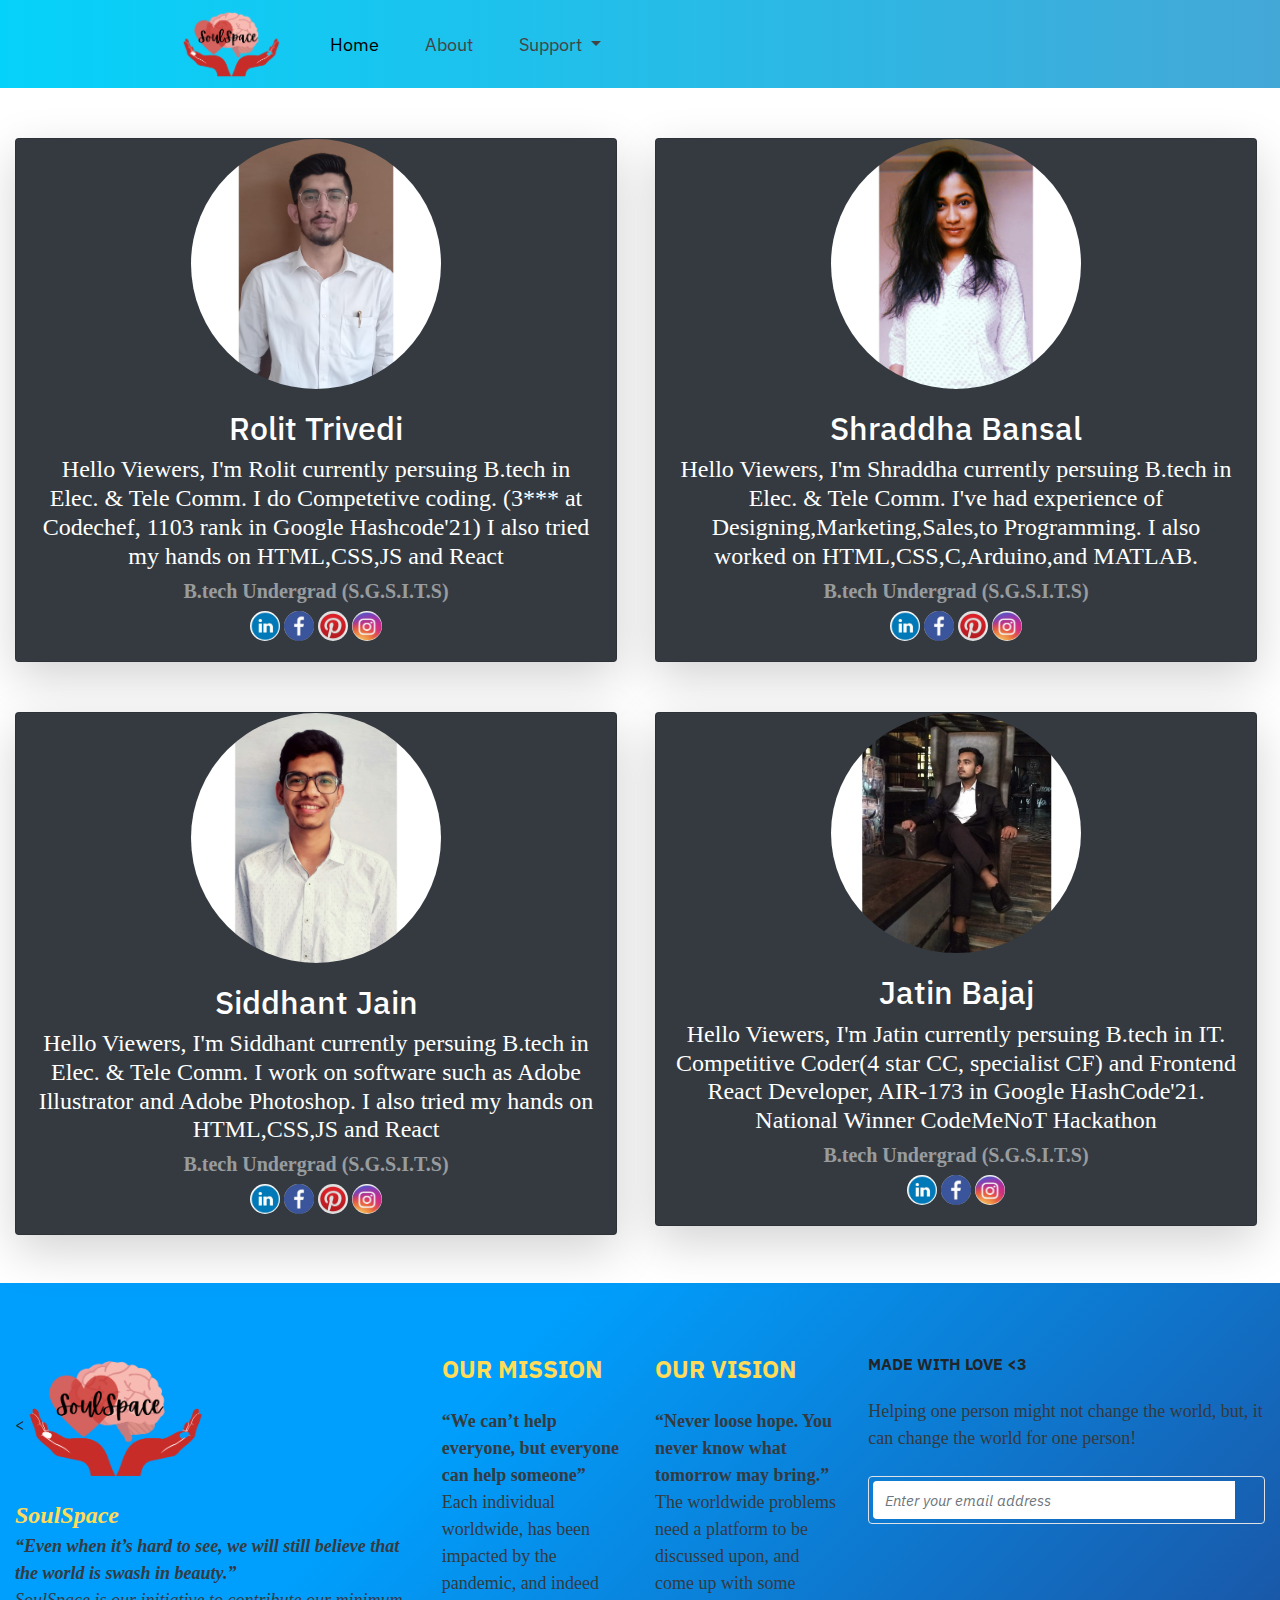
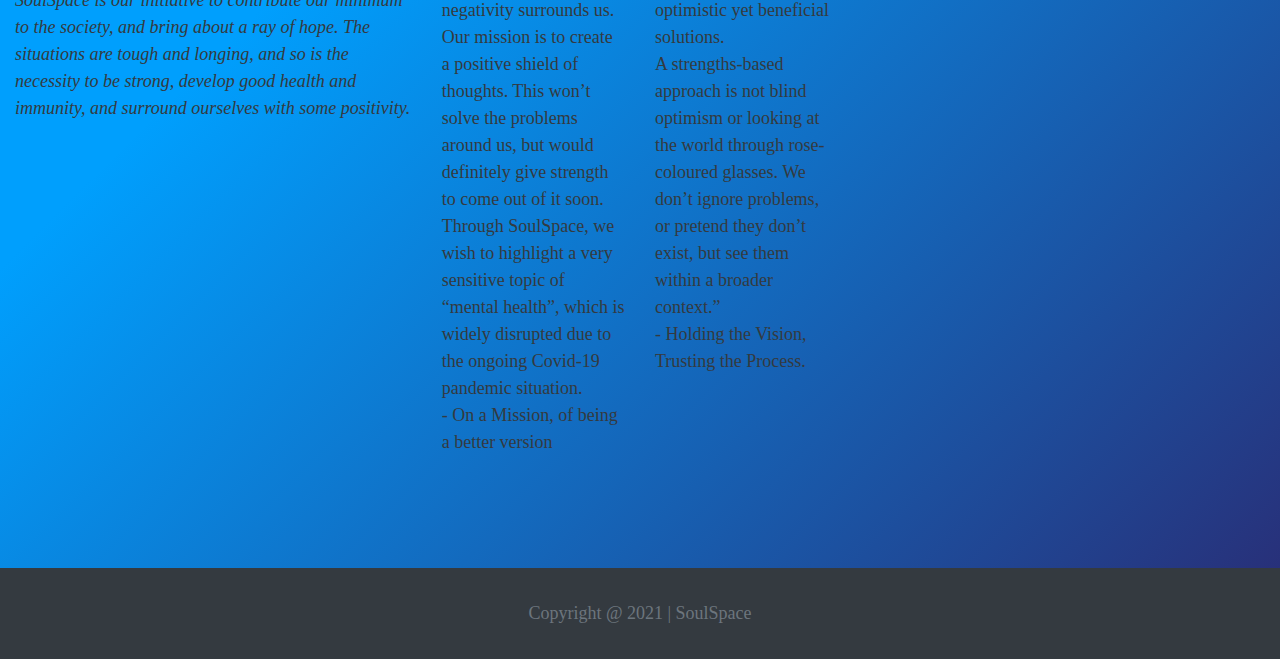
<file: aboutus.html>
<!DOCTYPE html>
<html lang="en">
  <head>
    <meta charset="UTF-8" />
    <meta http-equiv="X-UA-Compatible" content="IE=edge" />
    <meta name="viewport" content="width=device-width, initial-scale=1.0" />
    <title>Document</title>
    <link rel="stylesheet" href="style.css" />
    <link rel="stylesheet" href="./css/about.css" />
    <!-- <link
      href="https://cdn.jsdelivr.net/npm/bootstrap@5.0.1/dist/css/bootstrap.min.css"
      rel="stylesheet"
      integrity="sha384-+0n0xVW2eSR5OomGNYDnhzAbDsOXxcvSN1TPprVMTNDbiYZCxYbOOl7+AMvyTG2x"
      crossorigin="anonymous"
    /> -->
    <link rel="stylesheet" href="https://stackpath.bootstrapcdn.com/bootstrap/4.3.1/css/bootstrap.min.css" integrity="sha384-ggOyR0iXCbMQv3Xipma34MD+dH/1fQ784/j6cY/iJTQUOhcWr7x9JvoRxT2MZw1T"
    crossorigin="anonymous" />
    <link rel="stylesheet" href="https://cdnjs.cloudflare.com/ajax/libs/OwlCarousel2/2.3.4/assets/owl.carousel.min.css" integrity="sha512-tS3S5qG0BlhnQROyJXvNjeEM4UpMXHrQfTGmbQ1gKmelCxlSEBUaxhRBj/EFTzpbP4RVSrpEikbmdJobCvhE3g==" crossorigin="anonymous" referrerpolicy="no-referrer" />
    <link rel="stylesheet" href="https://cdnjs.cloudflare.com/ajax/libs/OwlCarousel2/2.3.4/assets/owl.theme.default.css" integrity="sha512-OTcub78R3msOCtY3Tc6FzeDJ8N9qvQn1Ph49ou13xgA9VsH9+LRxoFU6EqLhW4+PKRfU+/HReXmSZXHEkpYoOA==" crossorigin="anonymous" referrerpolicy="no-referrer" />
    <link rel="stylesheet" href="https://cdnjs.cloudflare.com/ajax/libs/font-awesome/5.15.3/css/all.min.css" integrity="sha512-iBBXm8fW90+nuLcSKlbmrPcLa0OT92xO1BIsZ+ywDWZCvqsWgccV3gFoRBv0z+8dLJgyAHIhR35VZc2oM/gI1w==" crossorigin="anonymous" referrerpolicy="no-referrer" />
    <!-- JavaScript Bundle with Popper -->
    <script
      src="https://cdn.jsdelivr.net/npm/bootstrap@5.0.1/dist/js/bootstrap.bundle.min.js"
      integrity="sha384-gtEjrD/SeCtmISkJkNUaaKMoLD0//ElJ19smozuHV6z3Iehds+3Ulb9Bn9Plx0x4"
      crossorigin="anonymous"
    ></script>


  </head>
  <body>
    <section class="Header">
      <nav class="Header_Navbar navbar px-3 py-1 navbar-expand-lg navbar-light">
        <div class="d-flex container-fluid">
          <a class="navbar-brand" href="#">
            <img src="./assets/SoulSpace-Logo2.png" alt="logo" />
          </a>
          <button
            class="navbar-toggler"
            type="button"
            data-bs-toggle="collapse"
            data-bs-target="#navbarNavDropdown"
            aria-controls="navbarNavDropdown"
            aria-expanded="false"
            aria-label="Toggle navigation"
          >
            <span class="navbar-toggler-icon"></span>
          </button>
          <div class="collapse navbar-collapse" id="navbarNavDropdown">
            <ul class="navbar-nav">
              <li class="nav-item">
                <a class="nav-link active" aria-current="page" href="./index.html">Home</a>
              </li>
              <li class="nav-item">
                <a class="nav-link" href="./aboutus.html">About</a>
              </li>
              <li class="nav-item dropdown">
                <a
                  class="nav-link dropdown-toggle"
                  href="#"
                  id="navbarDropdownMenuLink"
                  role="button"
                  data-bs-toggle="dropdown"
                  aria-expanded="false"
                >
                  Support
                </a>
                <ul
                  class="dropdown-menu"
                  aria-labelledby="navbarDropdownMenuLink"
                >
                  <li><a class="dropdown-item" href="./index.html">Mental Health</a></li>
                  <li><a class="dropdown-item" href="./corona.html">Covid Care</a></li>
                </ul>
              </li>
            </ul>
          </div>
        </div>
      </nav>
    </section>
    <section>
        <div class="container-fluid">
            <div class="row">
                <div class="col-md-6 col-12 text-center">
                    <div class="card text-white card1 card3 mr-2 d-inline-block shadow-lg bg-dark">
                      <div class="cardimg">
                        <img src="./img/rolitcardimg3.jpeg" alt="Member" class="img-fluid rounded-circle img-card">
                      </div>
                      <div class="card-body">
                        <h2 class="card-tittle">Rolit Trivedi</h2>
                        <p class="card-text h4">
                          Hello Viewers, I'm Rolit currently persuing B.tech in Elec. & Tele Comm.
                          I do Competetive coding. (3*** at Codechef, 1103 rank in Google Hashcode'21)
                          I also tried my hands on HTML,CSS,JS and React
                        </p>
    
                        <p class="text-white-50 h5"><b>B.tech Undergrad (S.G.S.I.T.S)</b></p>
                        <div class="social">
                            <a href="https://www.linkedin.com/in/rolit-trivedi-8b3700194/"><img class="pin img-size rounded-circle" src="../img/linkedin.jpg" alt=""></a>
                            <a href="https://www.facebook.com/rolit.trivedi/"><img class="pin img-size rounded-circle" src="../img/facebook1.jpg" alt=""></a>
                            <a href="https://in.pinterest.com/rolit454/_saved/"><img class="pin img-size rounded-circle" src="../img/p1.jpg" alt=""></a>
                            <a href="https://www.instagram.com/r_o_l_i_t_1910/"><img class="pin img-size rounded-circle" src="../img/insta1.jpg" alt=""></a>
                        </div>
                      </div>
                    </div>
                </div>
                <div class="col-md-6 col-12 text-center">
                    <div class="card text-white card1 card3 mr-2 d-inline-block shadow-lg bg-dark">
                      <div class="cardimg">
                        <img src="./img/shraddhacardimg1.jpeg" alt="Member" class="img-fluid rounded-circle img-card">
                      </div>
                      <div class="card-body">
                        <h2 class="card-tittle">Shraddha Bansal</h2>
                        <p class="card-text h4">
                          Hello Viewers, I'm Shraddha currently persuing B.tech in Elec. & Tele Comm.
                          I've had experience of Designing,Marketing,Sales,to Programming.
                          I also worked on HTML,CSS,C,Arduino,and MATLAB.
                        </p>
                        <p class="text-white-50 h5"><b>B.tech Undergrad (S.G.S.I.T.S)</b></p>
                        <div class="social">
                            <a href="https://www.linkedin.com/in/shraddha-bansal22/"><img class="pin img-size rounded-circle" src="../img/linkedin.jpg" alt=""></a>
                            <a href="https://www.facebook.com/shraddha.bansal.22"><img class="pin img-size rounded-circle" src="../img/facebook1.jpg" alt=""></a>
                            <a href="https://in.pinterest.com/rolit454/_saved/"><img class="pin img-size rounded-circle" src="../img/p1.jpg" alt=""></a>
                            <a href="https://www.instagram.com/__shraddha_22_/"><img class="pin img-size rounded-circle" src="../img/insta1.jpg" alt=""></a>
                        </div>
                      </div>
                    </div>
                </div>
            </div>
            <div class="row">
                <div class="col-md-6 col-12 text-center">
                    <div class="card text-white card1 card3 mr-2 d-inline-block shadow-lg bg-dark">
                        <div class="cardimg">
                            <img src="../img/sidcardimg1.jpeg" alt="Member" class="img-fluid rounded-circle img-card">
                          </div>
                          <div class="card-body">
                            <h2 class="card-tittle">Siddhant Jain</h2>
                            <p class="card-text h4">
                              Hello Viewers, I'm Siddhant currently persuing B.tech in Elec. & Tele Comm.
                              I work on software such as Adobe Illustrator and Adobe Photoshop.
                              I also tried my hands on HTML,CSS,JS and React
                            </p>
                            <p class="text-white-50 h5"><b>B.tech Undergrad (S.G.S.I.T.S)</b></p>
                        <div class="social">
                            <a href="https://www.linkedin.com/in/rolit-trivedi-8b3700194/"><img class="pin img-size rounded-circle" src="../img/linkedin.jpg" alt=""></a>
                            <a href="https://www.facebook.com/rolit.trivedi/"><img class="pin img-size rounded-circle" src="../img/facebook1.jpg" alt=""></a>
                            <a href="https://in.pinterest.com/rolit454/_saved/"><img class="pin img-size rounded-circle" src="../img/p1.jpg" alt=""></a>
                            <a href="https://www.instagram.com/r_o_l_i_t_1910/"><img class="pin img-size rounded-circle" src="../img/insta1.jpg" alt=""></a>
                        </div>
                      </div>
                    </div>
                </div>
                <div class="col-md-6 col-12 text-center">
                    <div class="card text-white card1 card3 mr-2 d-inline-block shadow-lg bg-dark">
                      <div class="cardimg">
                        <img src="./img/jatincardimg.jpeg" alt="Member" class="img-fluid rounded-circle img-card">
                      </div>
                      <div class="card-body">
                        <h2 class="card-tittle">Jatin Bajaj</h2>
                        <p class="card-text h4">
                          Hello Viewers, I'm Jatin currently persuing B.tech in IT.
                          Competitive Coder(4 star CC, specialist CF) and Frontend React Developer, AIR-173 in Google HashCode'21.
                          National Winner CodeMeNoT Hackathon
                        </p>
                        <p class="text-white-50 h5"><b>B.tech Undergrad (S.G.S.I.T.S)</b></p>
                        <div class="social">
                            <a href="https://www.linkedin.com/in/jatin-bajaj-0053661a4/"><img class="pin img-size rounded-circle" src="../img/linkedin.jpg" alt=""></a>
                            <a href="https://www.facebook.com/amita.sahani.5"><img class="pin img-size rounded-circle" src="../img/facebook1.jpg" alt=""></a>
                            <a href="https://www.instagram.com/jatin_bajaj_2001/"><img class="pin img-size rounded-circle" src="../img/insta1.jpg" alt=""></a>
                        </div>
                      </div>
                    </div>
                </div>
            </div>
        </div>
                
    
    </section>
    <script src="https://cdnjs.cloudflare.com/ajax/libs/jquery/3.6.0/jquery.min.js" referrerpolicy="no-referrer"></script>
    <script src="https://cdnjs.cloudflare.com/ajax/libs/OwlCarousel2/2.3.4/owl.carousel.min.js" integrity="sha512-bPs7Ae6pVvhOSiIcyUClR7/q2OAsRiovw4vAkX+zJbw3ShAeeqezq50RIIcIURq7Oa20rW2n2q+fyXBNcU9lrw==" crossorigin="anonymous" referrerpolicy="no-referrer"></script>
    <script src="./main.js"></script>

  </body>
  <footer class="add mt-5">
    <div class="container-fluid py-5 foot">
      <div class="row py-4">
        <div class="col-lg-4 col-md-6 mb-4 mb-lg-0"><<img src="./assets/SoulSpace-Logo2.png" alt="logo" width="180" class="mb-3">
          <p class="font-italic text-dark"><b><span class= "span"> SoulSpace </span><br>
            “Even when it’s hard to see, we will still believe that the world is swash in beauty.”<br></b>
  SoulSpace is our initiative to contribute our minimum to the society, and bring about a ray of hope. The situations are tough and longing, and so is the necessity to be strong, develop good health and immunity, and surround ourselves with some positivity.</p>
          <ul class="list-inline mt-4">
            <li class="list-inline-item"><a href="#" target="_blank" title="twitter"><i class="fa fa-twitter"></i></a></li>
            <li class="list-inline-item"><a href="#" target="_blank" title="facebook"><i class="fa fa-facebook"></i></a></li>
            <li class="list-inline-item"><a href="#" target="_blank" title="instagram"><i class="fa fa-instagram"></i></a></li>
            <li class="list-inline-item"><a href="#" target="_blank" title="pinterest"><i class="fa fa-pinterest"></i></a></li>
            <li class="list-inline-item"><a href="#" target="_blank" title="vimeo"><i class="fa fa-vimeo"></i></a></li>
          </ul>
        </div>
        <div class="col-lg-2 col-md-6 mb-4">
          <h6 class="text-uppercase font-weight-bold mb-4"><span class= "span">Our Mission</span></h6>
          <p class = "text-dark"><b>“We can’t help everyone, but everyone can help someone”</b><br>
  Each individual worldwide, has been impacted by the pandemic, and indeed negativity surrounds us. Our mission is to create a positive shield of thoughts. This won’t solve the problems around us, but would definitely give strength to come out of it soon.<br>
  Through SoulSpace, we wish to highlight a very sensitive topic of “mental health”, which is widely disrupted due to the ongoing Covid-19 pandemic situation.<br>
  -	On a Mission, of being a better version

        </div>
        <div class="col-lg-2 col-md-6 mb-4">
          <h6 class="text-uppercase font-weight-bold mb-4"><span class= "span">Our Vision</span></h6>
          <p class = "text-dark"><b>“Never loose hope. You never know what tomorrow may bring.”</b><br>
            The worldwide problems need a platform to be discussed upon, and come up with some optimistic yet beneficial solutions. <br>
            A strengths-based approach is not blind optimism or looking at the world through rose-coloured glasses. We don’t ignore problems, or pretend they don’t exist, but see them within a broader context.” <br>
           - Holding the Vision, Trusting the Process.
        </div>
        <div class="col-lg-4 col-md-6">
          <h6 class="text-uppercase font-weight-bold mb-4">Made with Love <3</h6>
          <p class="text-dark mb-4">Helping one person might not change the world, but, it can change the world for one person! </p>
          <div class="p-1 rounded border">
            <div class="input-group">
              <input type="email" placeholder="Enter your email address" aria-describedby="button-addon1" class="form-control border-0 shadow-0">
              <div class="input-group-append">
                <button id="button-addon1" type="submit" class="btn btn-link"><i class="fa fa-paper-plane"></i></button>
              </div>
            </div>
          </div>
        </div>
      </div>
    </div>

    <!-- Copyrights -->
    <div class="bg-dark py-4">
      <div class="container text-center">
        <p class="text-muted mb-0 py-2">Copyright @ 2021 | SoulSpace</p>
      </div>
    </div>
  </footer>

  <!-- CSS only -->
</html>
</file>
<file: style.css>
@import url('https://fonts.googleapis.com/css2?family=IBM+Plex+Sans:ital,wght@0,100;0,200;0,300;0,400;0,500;0,600;0,700;1,400&display=swap');

body {
    background-color: black;
    font-family: 'IBM Plex Sans', sans-serif !important;
    padding: 0;
}

.Header_Navbar {
    /* CURRENT */
    background: #00d2ff;
    background: -webkit-linear-gradient(to right, #3a7bd5, #00d2ff);
    /* Chrome 10-25, Safari 5.1-6 */
    background: linear-gradient(to right, #05d2fa, #44a8d7);
    /* W3C, IE 10+/ Edge, Firefox 16+, Chrome 26+, Opera 12+, Safari 7+ */
    /* box-shadow: 0 2px 8px #ccc; */
}

.Header_Navbar img {
    height: 70px;
    width: 100px;
}

.Header li .nav-link {
    color: #444444 !important;
}

.Header li .nav-link:hover {
    color: black !important;
}

.Header li .nav-link.active {
    color: black !important;
}

.Header li a {
    font-size: 18px;
}

@media(min-width: 992px) {
    .Header_Navbar img {
        margin-right: 10px;
        margin-left: 150px;
    }

    .Header li {
        margin: 0 15px;
    }
}

/* MAIN PAGE SECTION */

.Quote_Container {
    height: 550px;
}

@media(max-width: 764px) {
    .Quote_Container {
        height: 350px;
    }
}

@media(max-width: 576px) {
    .Quote {
        font-size: 20px !important;
    }
}

.TopImg {
    background-image: url('./assets//MentalHealth.jpeg');
    background-color: white;
    background-position: center;
    background-repeat: no-repeat;
    background-size: 80% 100%;
    height: 550px;
}

@media(max-width: 370px) {
    .TopImg {
        height: 450px;
    }
}

.Quote {
    font-size: 28px;
    width: 500px;
    max-width: 90%;
}

.Carousel i {
    cursor: pointer;
    color: #444444;
}

.Carousel i:hover {
    cursor: pointer;
    color: black;
}

.list-style-none {
    list-style: none;
}

.CustomCard {
    background-color: rgba(240, 252, 255, 0.63) !important;
    /* height: 340px; */
}

.CustomCard .card-header {
    font-size: 16px;
    background-color: inherit;
}

.Carousel_Pointer {
    font-size: 60px;
}

@media(max-width: 600px) {
    .Carousel_Pointer {
        font-size: 40px;
    }
}

@media(max-width: 460px) {
    .Carousel_Pointer {
        font-size: 25px;
    }
}



/* Footer CSS */
.add {
    background-color: #2a2a72;
    background-image: linear-gradient(315deg, #2a2a72 0%, #009ffd 74%);
    margin: 0;
}

.span {
    color: #ffdb58;
    font-size: 24px;
}

#button-addon1 {
    color: #ffc371;
}

i {
    color: #ffc371;
}

.form-control::placeholder {
    font-size: 0.95rem;
    color: #aaa;
    font-style: italic;
}

.form-control.shadow-0:focus {
    box-shadow: none;
}

.foot {
    padding-left: 0;
    padding-top: 50px;
}








/* Cards CSS */
::selection {
    color: #fff;
    background: #1cc7d0;
}

.wrapper {
    height: 450px;
    width: 300px;
    position: relative;
    transform-style: preserve-3d;
    perspective: 1000px;
    animation: float 6s ease-in-out infinite;
    padding-bottom: 70px;
    margin: 4rem;
    margin-left: 6rem;
    margin-right: 9rem;
}

@keyframes float {
    0% {
        box-shadow: 0 5px 15px 0px rgba(0, 0, 0, 0.6);
        transform: perspective(1000px) translatey(0px) translateZ(0px);
    }

    50% {
        box-shadow: 0 25px 15px 0px rgba(0, 0, 0, 0.2);
        transform: perspective(1000px) translatey(-10px) translateZ(-50px);
    }

    100% {
        box-shadow: 0 5px 15px 0px rgba(0, 0, 0, 0.6);
        transform: perspective(1000px) translatey(0px) translateZ(0px);
    }
}

.wrapper .card {
    position: absolute;
    height: 450px;
    width: 480px;
    padding: 5px;
    background: white;
    border-radius: 10px;
    transform: translateY(0deg);
    backface-visibility: hidden;
    transform-style: preserve-3d;
    box-shadow: 0px 10px 15px rgba(0, 0, 0, 0.1);
    transition: transform 0.7s cubic-bezier(0.4, 0.2, 0.2, 1);
    padding: 1rem;


}

.wrapper:hover>.front-face {
    transform: rotateY(-180deg);
}

.wrapper .card img {
    height: 100%;
    width: 100%;
    object-fit: cover;
    border-radius: 10px;
}

.wrapper .back-face {
    display: flex;
    align-items: center;
    justify-content: space-evenly;
    flex-direction: column;
    transform: rotateY(180deg);
    background-color: white;
}

.wrapper:hover>.back-face {
    transform: rotateY(0deg);
    position: absolute;
}

.wrapper .back-face img {
    height: 4000px;
    width: 300px;
    padding: 5px;
    border-radius: 50%;
    background: linear-gradient(375deg, #1cc7d0, #2ede98);
}

.wrapper .back-face .info {
    text-align: center;
    background-color: white;
}

.back-face .info .title {
    font-size: 30px;
    font-weight: 500;
    background-color: white;
}

.back-face .info .title1 {
    font-size: 15px;
    font-weight: 300;
    background-color: white;
}

.back-face ul {
    display: flex;
}

.back-face ul a {
    display: block;
    height: 40px;
    width: 40px;
    color: #fff;
    text-align: center;
    margin: 0 5px;
    line-height: 38px;
    border: 2px solid transparent;
    border-radius: 50%;
    background: linear-gradient(375deg, #1cc7d0, #2ede98);
    transition: all 0.5s ease;
}

.back-face ul a:hover {
    color: #1cc7d0;
    border-color: #1cc7d0;
    background: linear-gradient(375deg, transparent, transparent);
}

.cont1 {
    background-image: url("photos/bg1.jpg");
}
</file>
<file: css/about.css>
.img-size {
    height: 30px;
    width: 30px;
    border-radius: 1;
}

.img-card {
    height: 250px;
    width: 250px;
    background-color: #202020;
}



.center {
    font-size: 20px;
    color: whitesmoke;
    margin: 10px;
    width: 320px;
    height: 10%;
    position: relative;
    text-align: center;

}


.class1 {
    background-color: #000000;
}


.class {
    background-color: #000000;
    color: whitesmoke;
    width: 100%;
    text-align: center;
}

a:hover {
    font-size: 20px;
    color: #d18708;

}

.card3 {
    margin-top: 50px;
}

h1 {
    text-align: center !important;

    font-style: 'Bolt Sans';
    font-size: x-large;
    border: 1px solid #d18708;
    background-color: #000000;
    color: #ffffff;
}

.card1 {
    background-color: #000000;
}

.card2:hover {
    font-weight: bold;
    font-size: 16px;
    color: #ffffff;
    background-color: #d18708;
}

.card3 {
    font-weight: normal;
    font-size: 16px;
    color: #ffffff;
}


div.columns {
    margin-top: 60px;
    margin-bottom: 60px;
    background-color: #000000;
}

p {
    font-family: calibri;
    font-size: 18px;
    color: #ffffff;


}

p.has-text-danger {
    margin-left: 95px;
}
</file>
